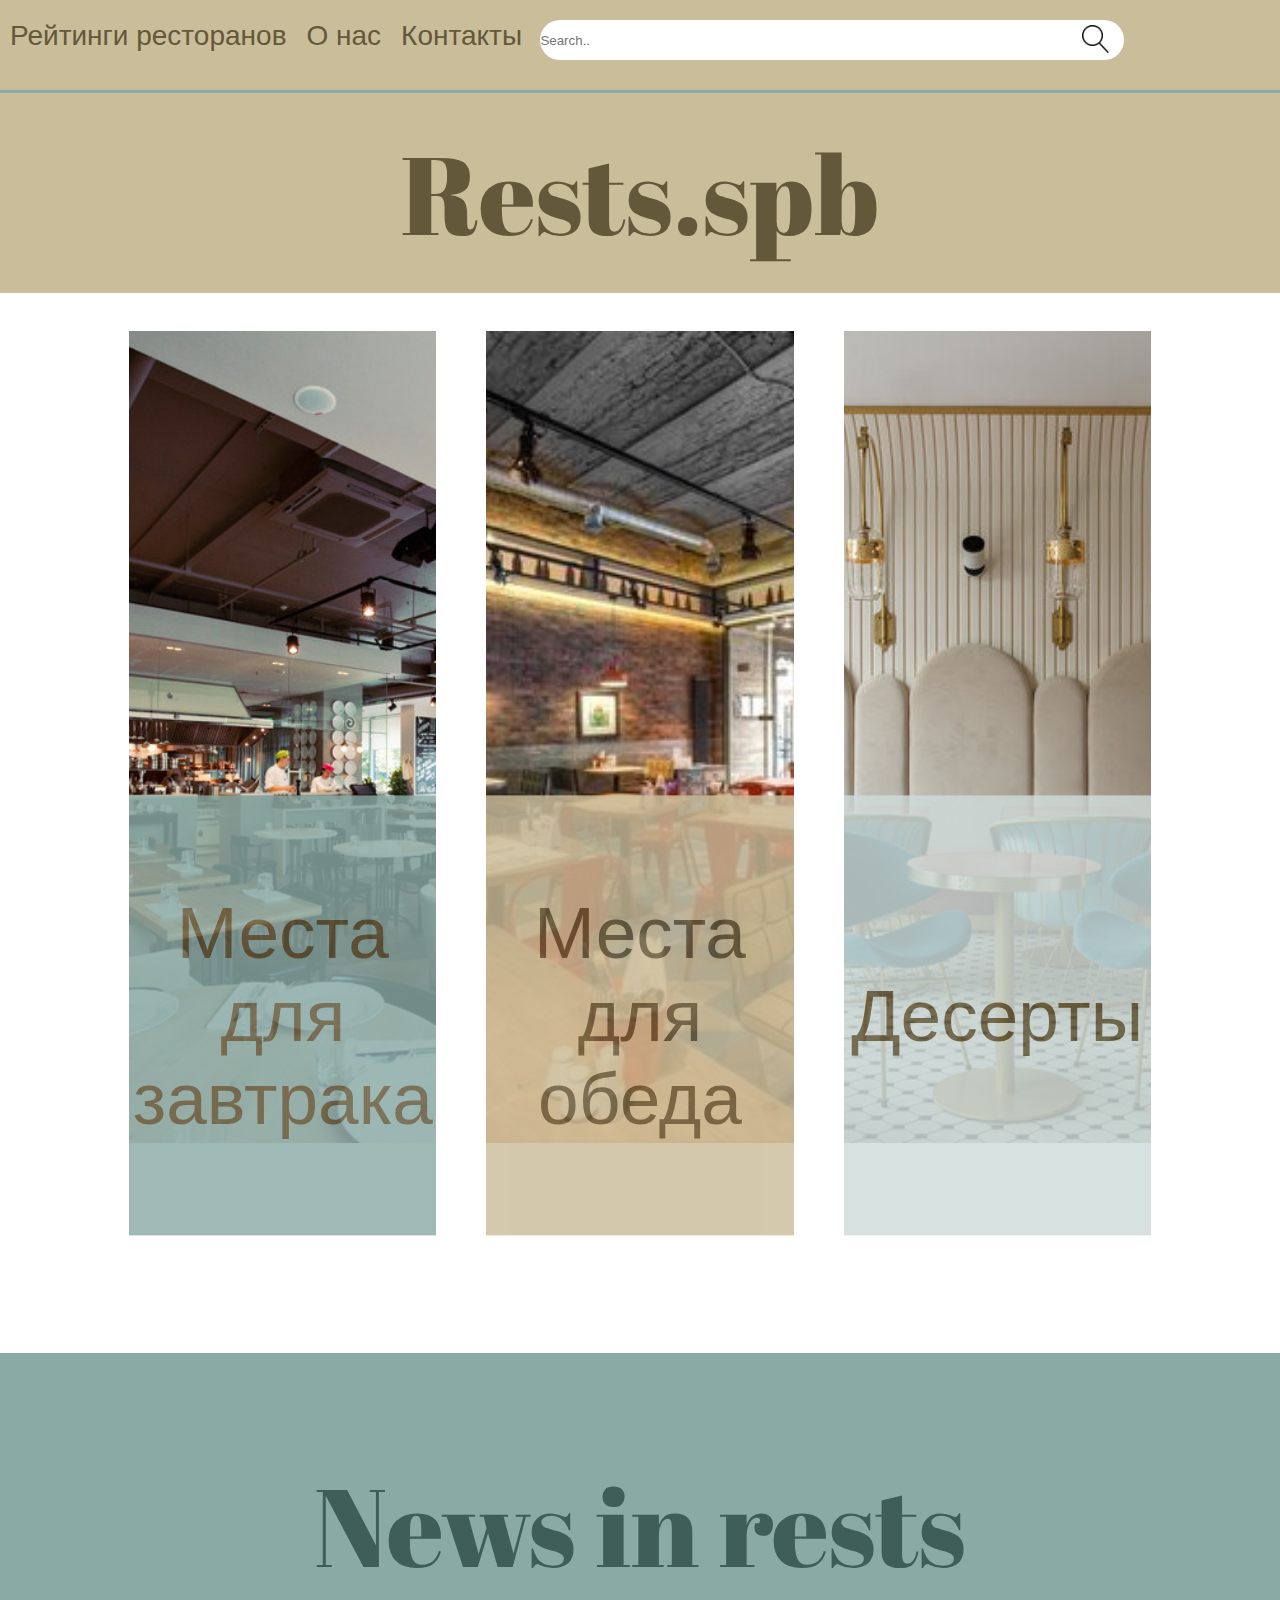
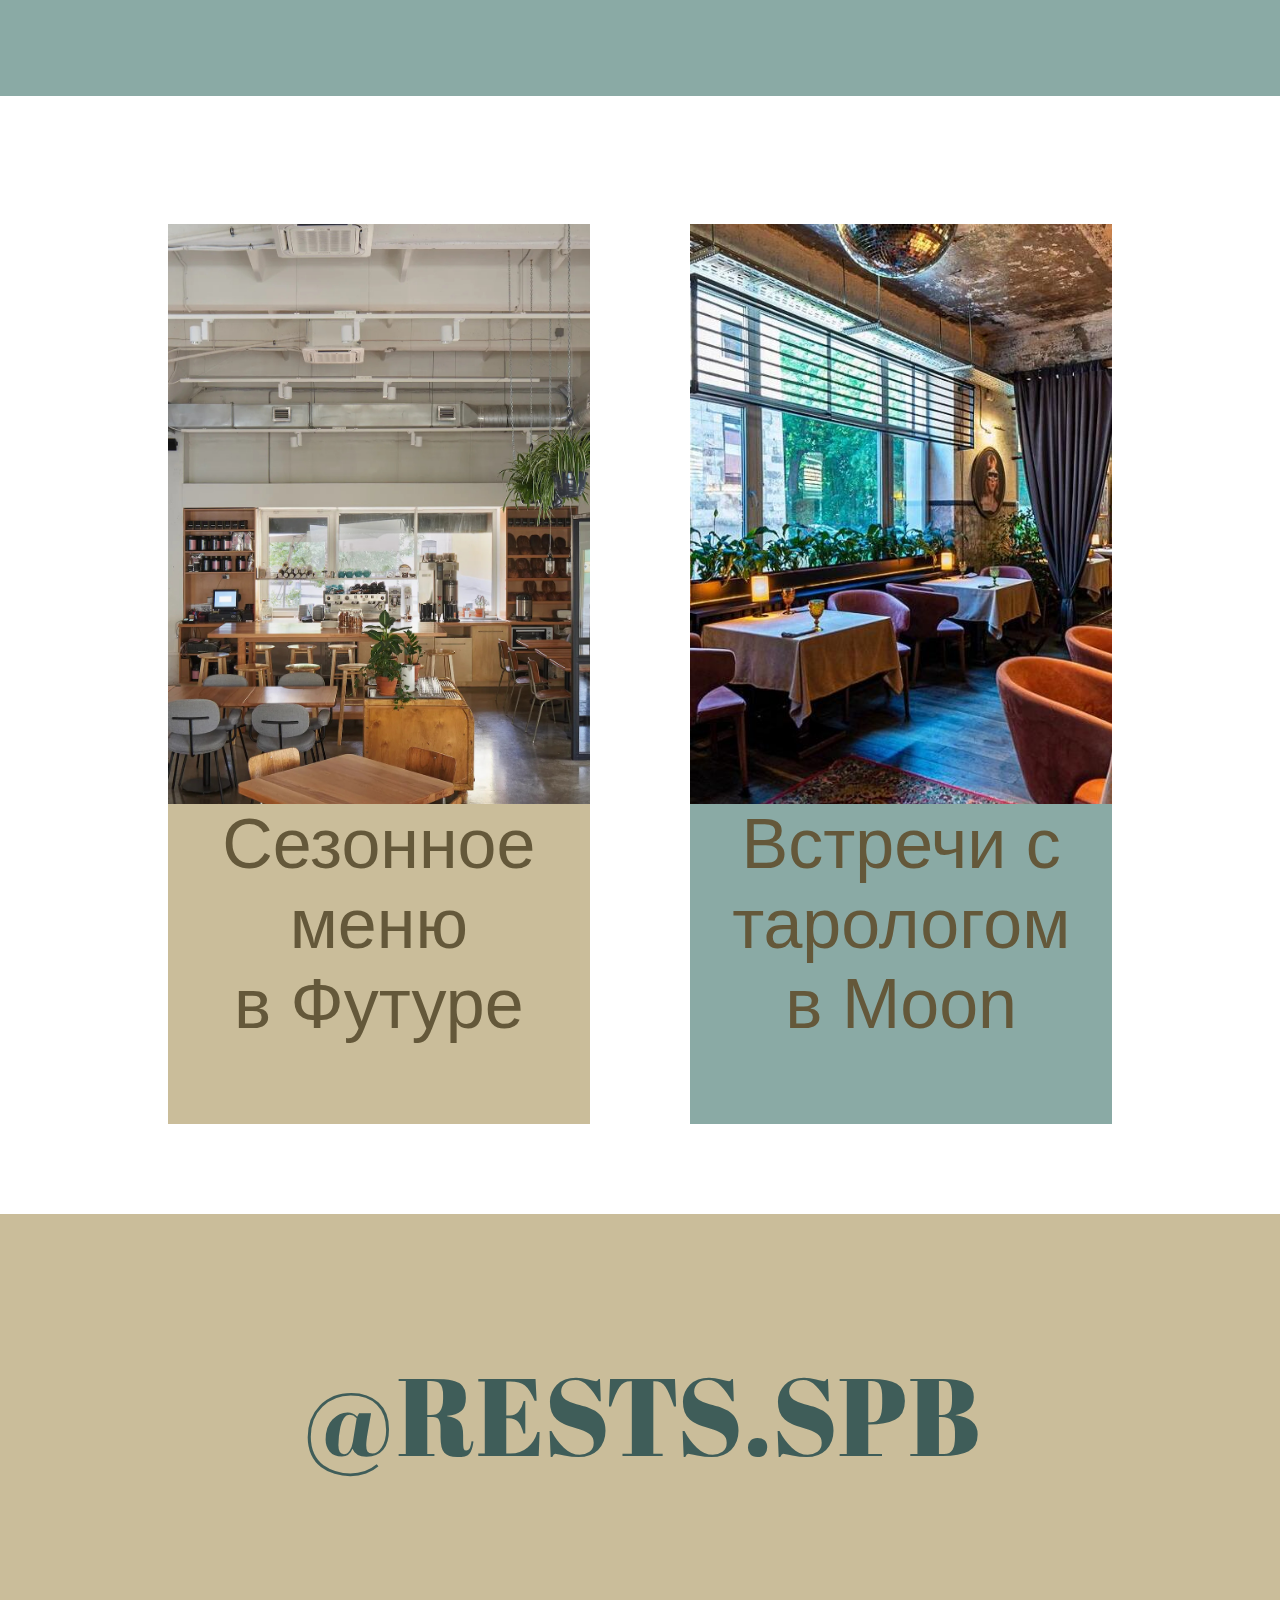
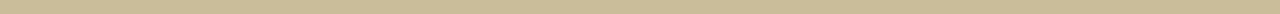
<file: index.html>
<!DOCTYPE html>
<html>
   <head>
		<link rel="preconnect" href="https://fonts.googleapis.com"><link rel="preconnect" href="https://fonts.gstatic.com" crossorigin><link href="https://fonts.googleapis.com/css2?family=Abril+Fatface&display=swap" rel="stylesheet">
	
	   <link href="https://fonts.cdnfonts.com/css/garet" rel="stylesheet">
	 
	   <link rel="stylesheet" type="text/css" href="style.css"> 
	   <title> Rests.spb </title>
   </head>	
	<body> 
		<div id="upper">
			<div id="upper_line">
				<div id="buttons">
					<div class="button"> 
						Рейтинги рeсторанов
					</div>
					<div class="button"> 
						О нас
					</div>
					<div class="button"> 
						Контакты
					</div>
				</div>
				<div id="search_bar"> 
					<input type="text" placeholder="Search..">
					<img src="lupa.png">
				</div>
			</div>
				
			<div id="upper_restsspb"> 
			Rests.spb
			</div>
		</div>
		
		<div id="t_elements"> 
		
			<div class="t_element"> 
				<div class="change"> 
					<img src="probka.jpg">
				</div>
				<div class="square" id="s1"> 
					Места<br> для <br> завтрака
				</div>
			</div>
			
			<div class="t_element">
				<div class="change">
					<img src="ketch-up-burgers.jpg">
				</div>
				<div class="square" id="s2"> 
					Места<br> для <br> обеда
				</div>
			</div>

			<div class="t_element"> 
				<div class="change">
					<img src="anna.jpg">
				</div>
				<div class="square" id="s3"> 
					Десерты
				</div>
			</div>
		</div>
	
		
		<div id="news_in_rests">
			News in rests
		</div>
		<div id="events">
			<div class="event" id="tw_events_1">
				<div class="change2"> 
					<img src="futura.jpg">
				</div>
				
				Сезонное <br> меню <br> в Футуре
			</div>
			<div class="event" id="tw_events_2">
				<div class="change2"> 
					<img src="moon.jpg">
				</div>
				 Встречи с <br> тарологом <br> в Moon
			</div>
		</div>
		
		
		<div id="futter">
		@RESTS.SPB
		</div>
	</body>
	
</html>
</file>
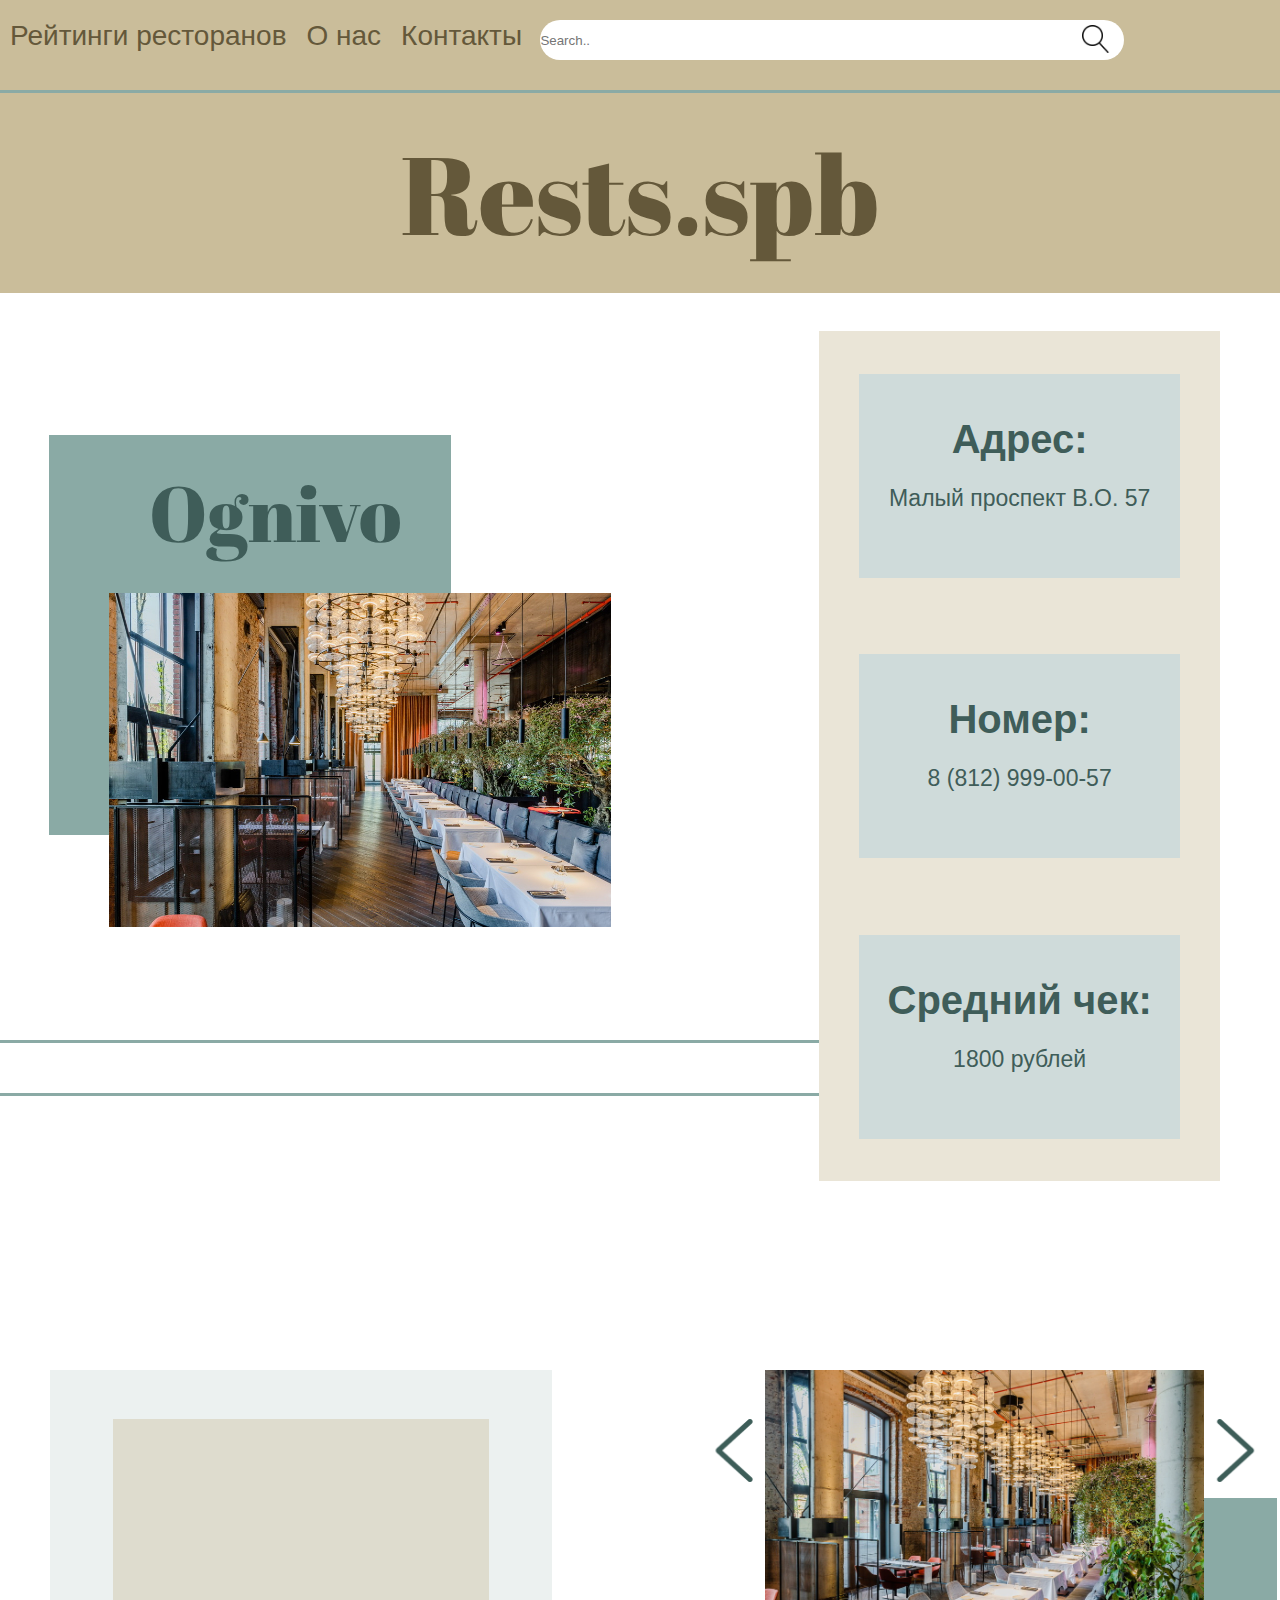
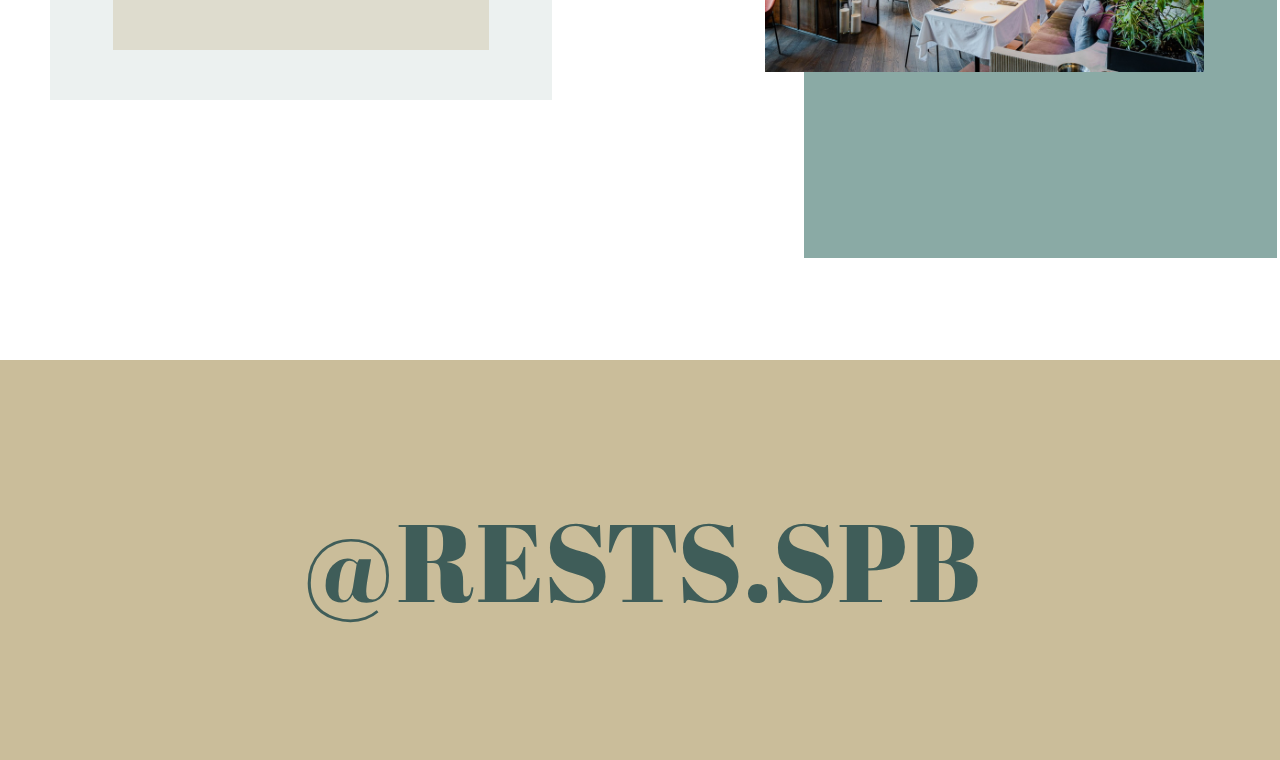
<file: 2 page — 3.html>
<!DOCTYPE html>
<html>
	<head>
		<link rel="stylesheet" type = "text/css" href = "style.css">
		<link rel="stylesheet" type = "text/css" href = "2page.css">
	</head>
	<body>
		<div id="upper">
			<div id="upper_line">
				<div id="buttons">
					<div class="button"> 
						Рейтинги рeсторанов
					</div>
					<div class="button"> 
						О нас
					</div>
					<div class="button"> 
						Контакты
					</div>
				</div>
				<div id="search_bar"> 
					<input type="text" placeholder="Search..">
					<img src="lupa.png">
				</div>
			</div>
				
			<div id="upper_restsspb"> 
			Rests.spb
			</div>
		</div>
		<div class="parent">
			<div id="mother_left">
				<div id="quadrat">
					<H1> Ognivo </H1>
					<img src="ognivo1.jpg">
				</div>
				<div id="line">
				</div>
			</div>
			<div id="mother_right">
				<div id="for_inf">
					<div class="inf">
						<H2> Адрес: </H2>
						<p>
						Малый проспект В.О. 57
						</p>
					</div>
					<div class="inf">
					<H2> Номер: </H2>
						<p>
						8 (812) 999-00-57
						</p>
					</div>
					<div class="inf">
						<H2> Средний чек: </H2>
						<p>
						1800 рублей
						</p>
					</div>
				</div>
			</div>
		</div>
		<div class="parent new_parent">
			<div id="parent_left_low"> 
				<div id="menu">
					<div id="menu_beige">
					</div>
				</div>	
				
			</div>
			<div id="parent_right_low">
				<div id="arrow_left"> 
					<img src="images page 2/-.png">
				</div>
				<div id="image_bistro">
					<div id="rectangle">
					</div>
					<img src="ognivo2.jpg">
				</div>
				<div id="arrow_right">
					<img src="images page 2/-.png">
				</div>
			</div>
		</div>
		<div id="futter">
		@RESTS.SPB
		</div>
	</body>
</html>
</file>
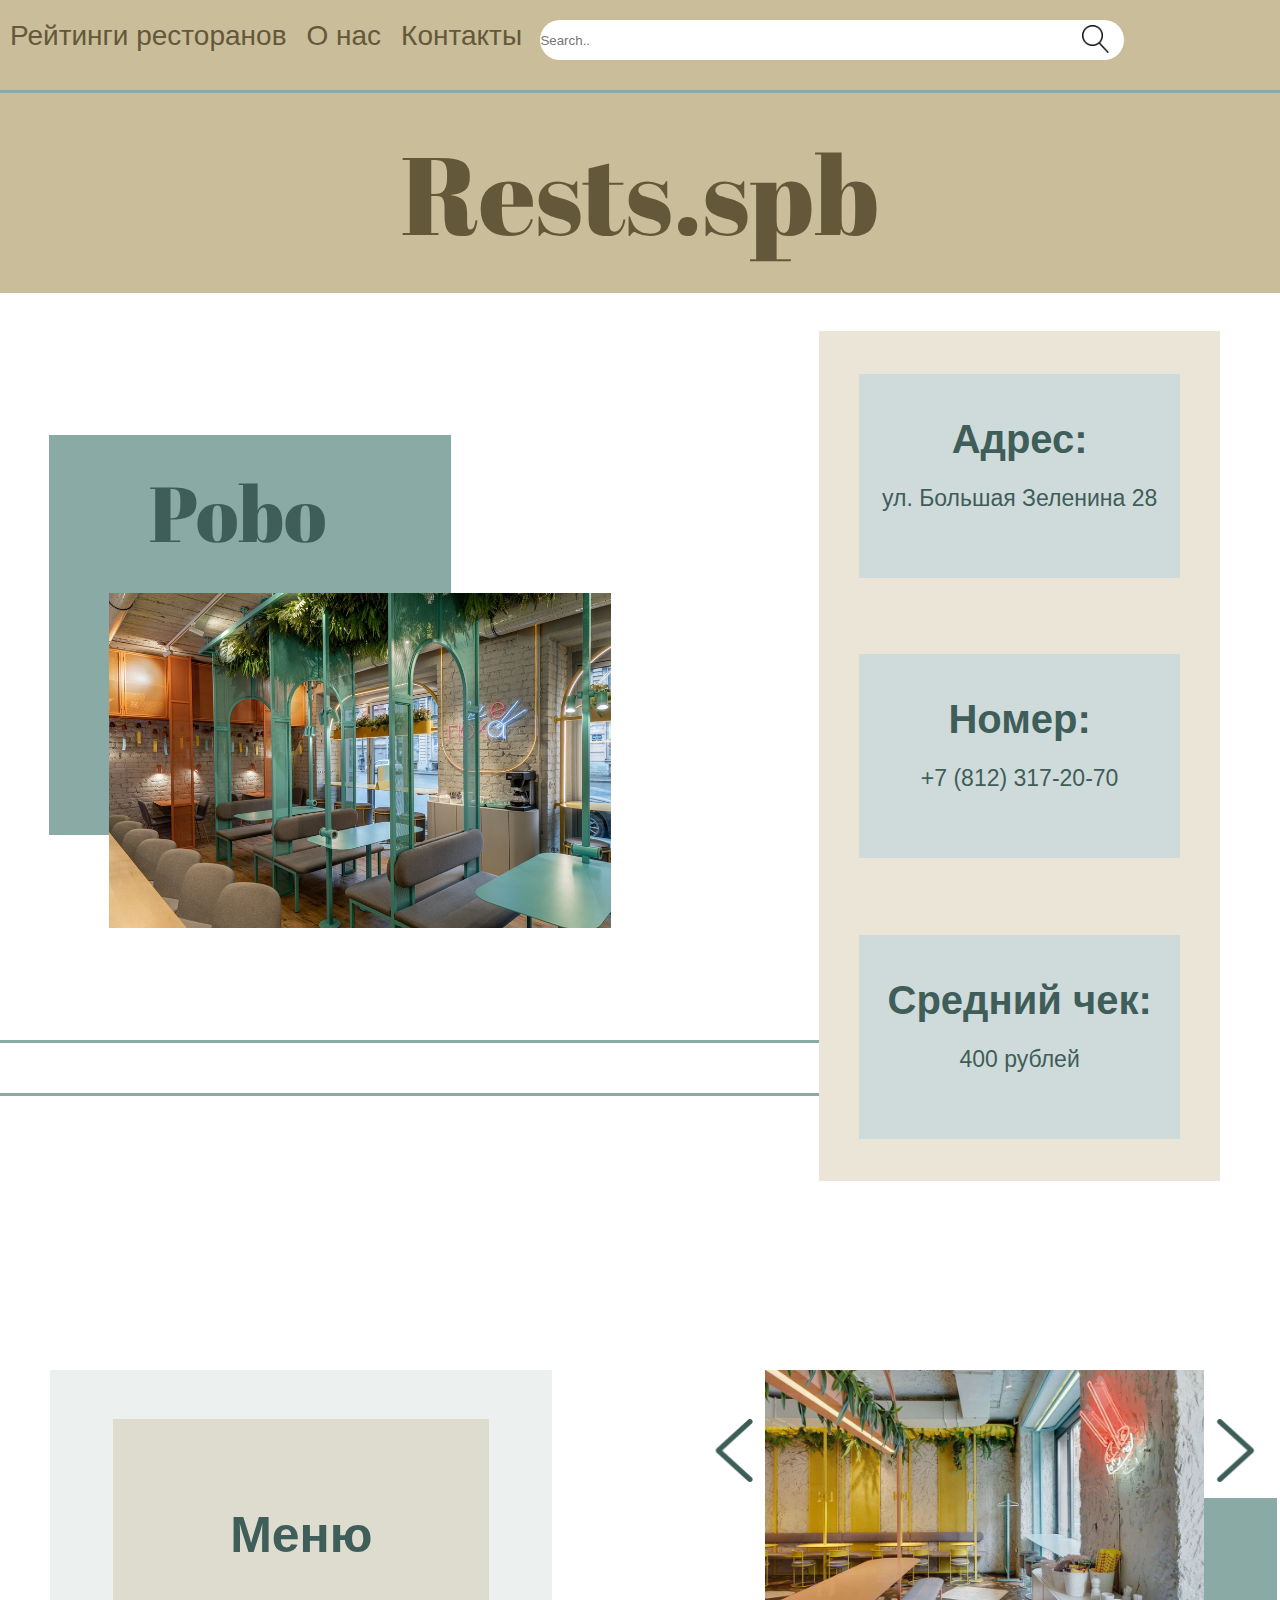
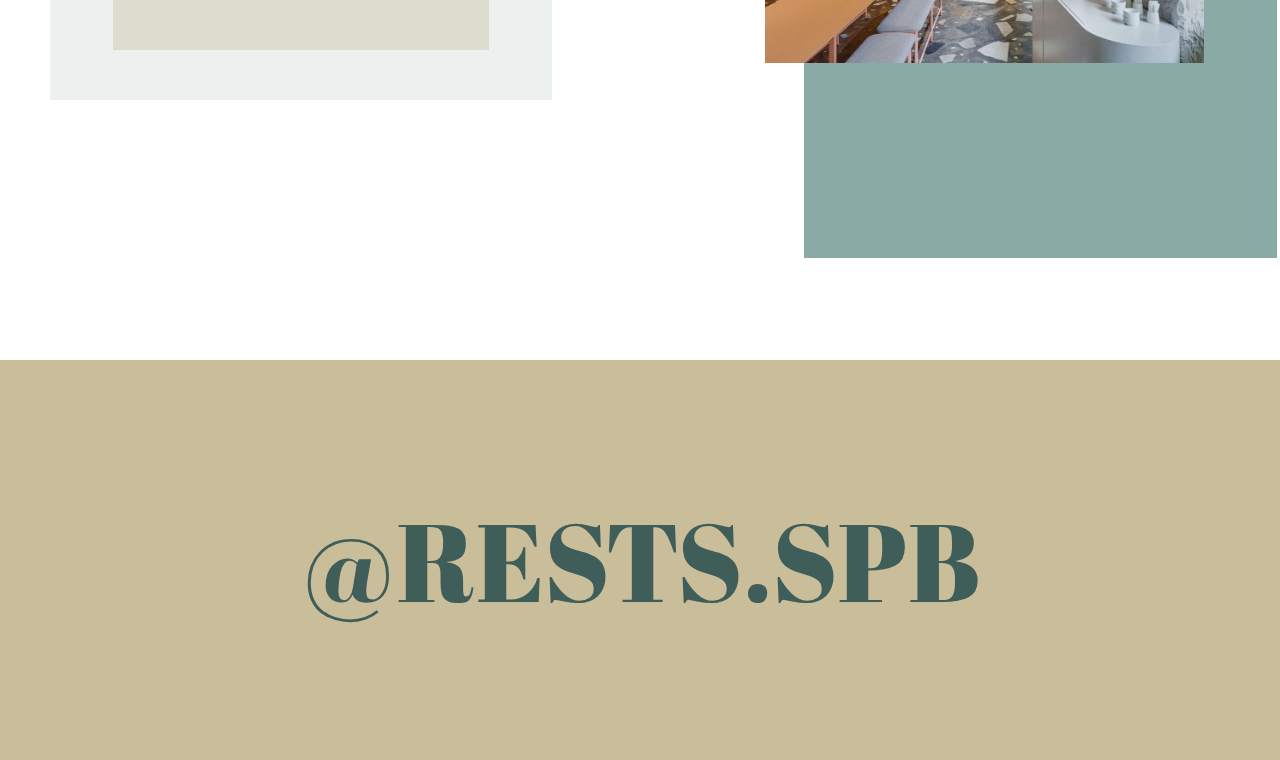
<file: 2 page — 4.html>
<!DOCTYPE html>
<html>
	<head>
		<link rel="stylesheet" type = "text/css" href = "style.css">
		<link rel="stylesheet" type = "text/css" href = "2page.css">
	</head>
	<body>
		<div id="upper">
			<div id="upper_line">
				<div id="buttons">
					<div class="button"> 
						Рейтинги рeсторанов
					</div>
					<div class="button"> 
						О нас
					</div>
					<div class="button"> 
						Контакты
					</div>
				</div>
				<div id="search_bar"> 
					<input type="text" placeholder="Search..">
					<img src="lupa.png">
				</div>
			</div>
				
			<div id="upper_restsspb"> 
			Rests.spb
			</div>
		</div>
		<div class="parent">
			<div id="mother_left">
				<div id="quadrat">
					<H1> Pobo </H1>
					<img src="pobo1.jpg">
				</div>
				<div id="line">
				</div>
			</div>
			<div id="mother_right">
				<div id="for_inf">
					<div class="inf">
						<H2> Адрес: </H2>
						<p>
						ул. Большая Зеленина 28
						</p>
					</div>
					<div class="inf">
					<H2> Номер: </H2>
						<p>
						+7 (812) 317-20-70
						</p>
					</div>
					<div class="inf">
						<H2> Средний чек: </H2>
						<p>
						400 рублей
						</p>
					</div>
				</div>
			</div>
		</div>
		<div class="parent new_parent">
			<div id="parent_left_low"> 
				<div id="menu">
					<div id="menu_beige">
					<H2> Меню </H2>
					</div>
				</div>	
				
			</div>
			<div id="parent_right_low">
				<div id="arrow_left"> 
					<img src="images page 2/-.png">
				</div>
				<div id="image_bistro">
					<div id="rectangle">
					</div>
					<img src="pobo2.jpg">
				</div>
				<div id="arrow_right">
					<img src="images page 2/-.png">
				</div>
			</div>
		</div>
		<div id="futter">
		@RESTS.SPB
		</div>
	</body>
</html>
</file>
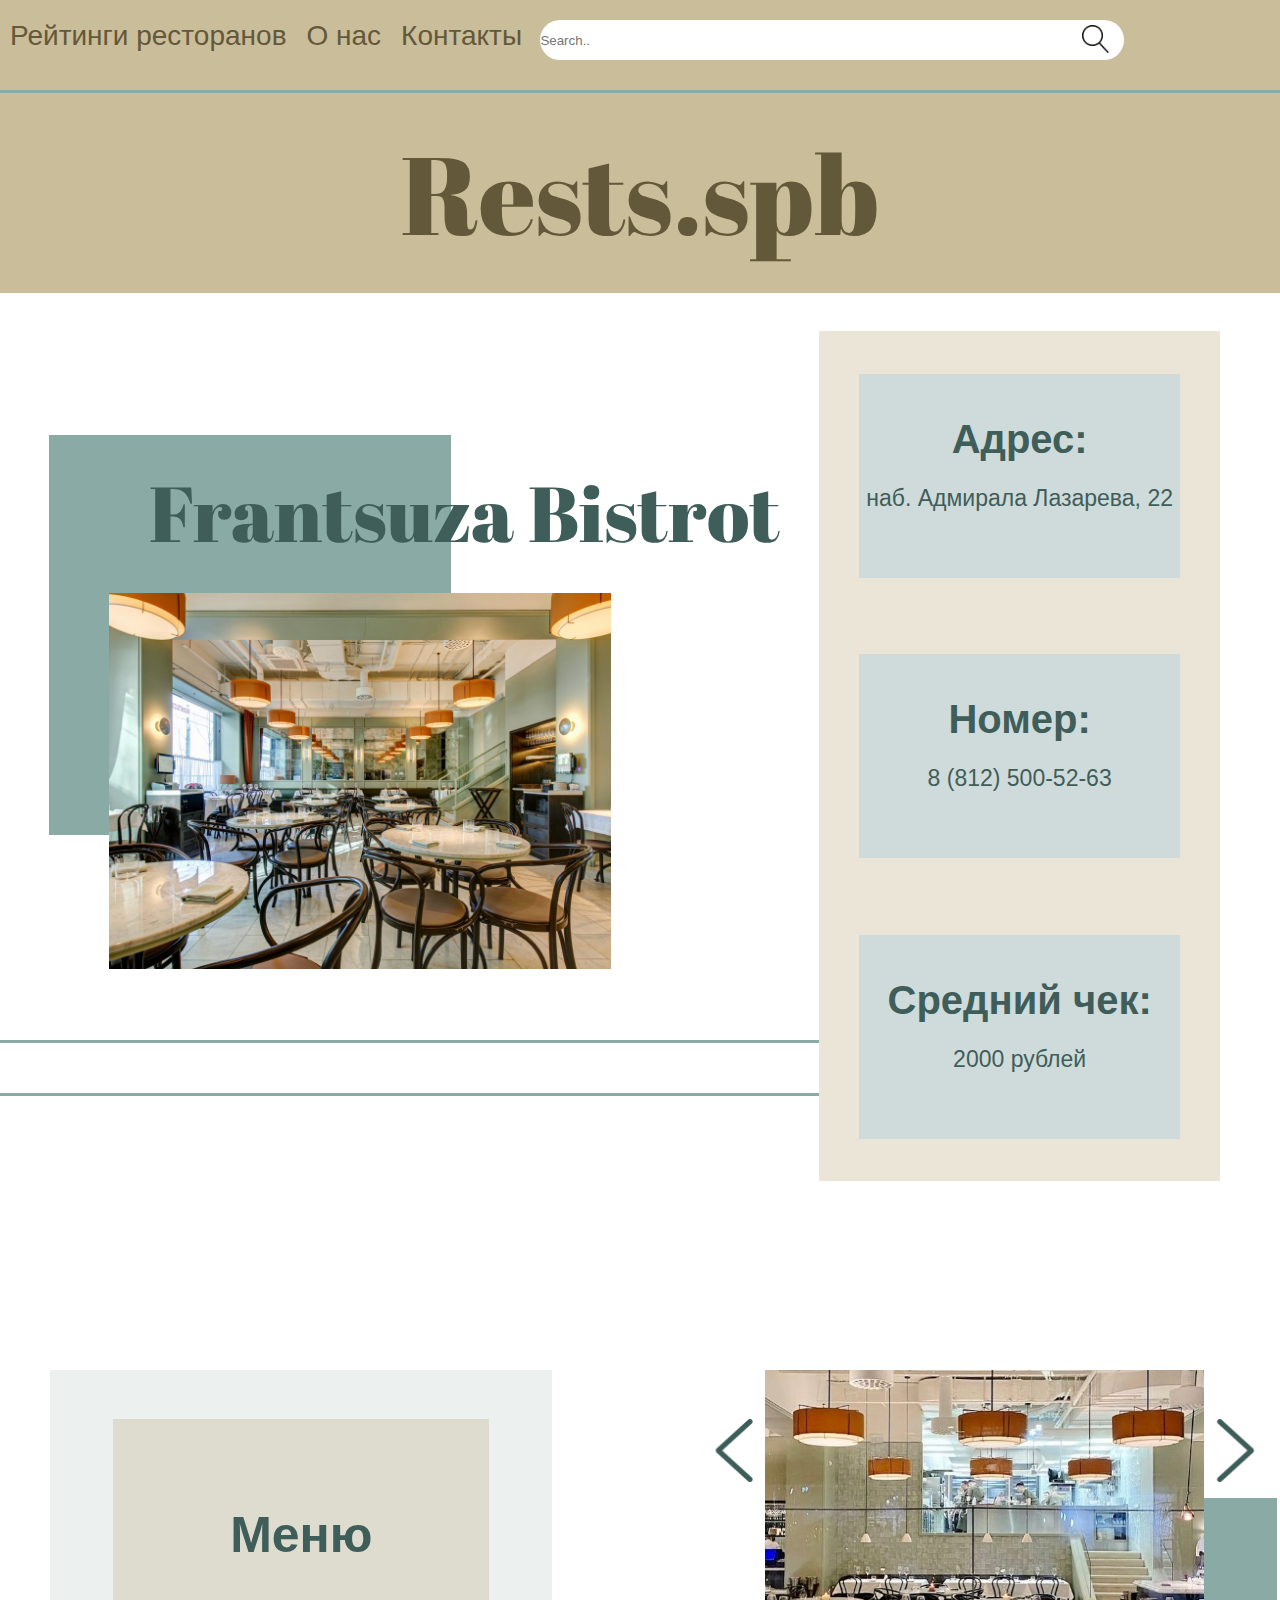
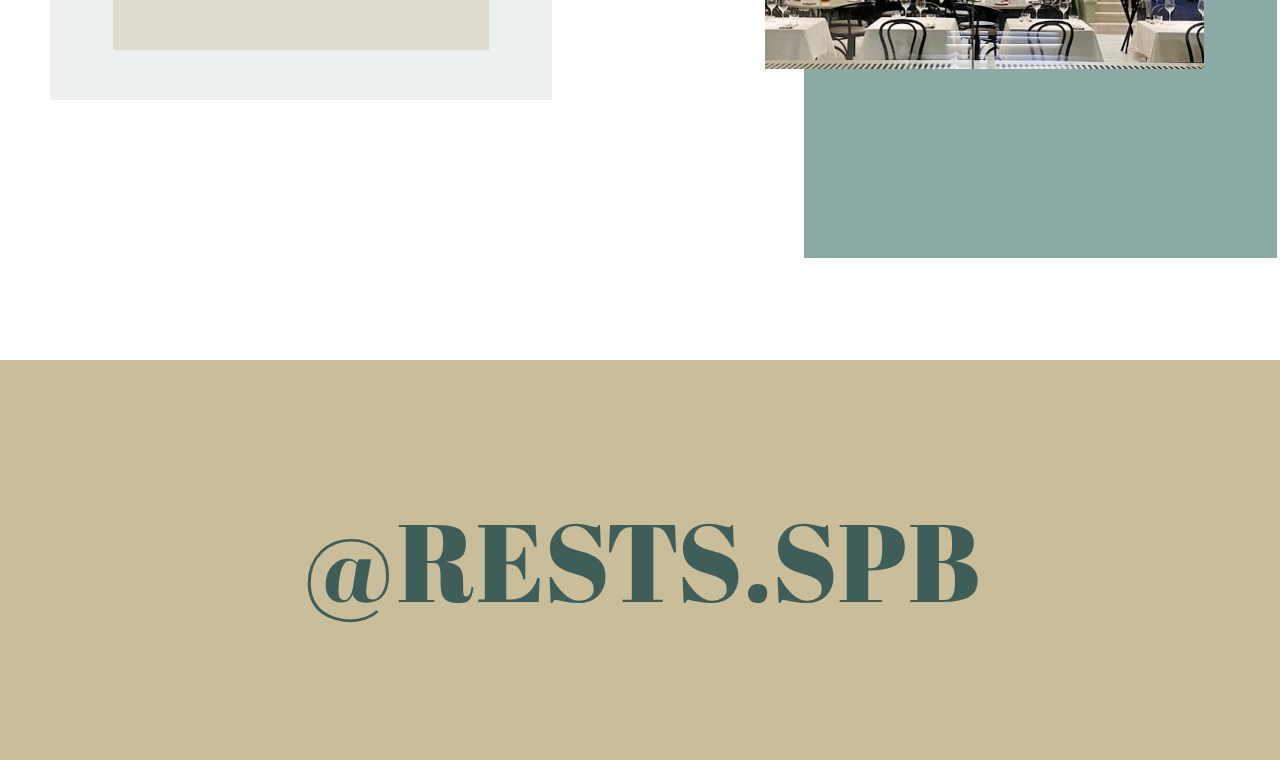
<file: 2 page.html>
<!DOCTYPE html>
<html>
	<head>
		<link rel="stylesheet" type = "text/css" href = "style.css">
		<link rel="stylesheet" type = "text/css" href = "2page.css">
	</head>
	<body>
		<div id="upper">
			<div id="upper_line">
				<div id="buttons">
					<div class="button"> 
						Рейтинги рeсторанов
					</div>
					<div class="button"> 
						О нас
					</div>
					<div class="button"> 
						Контакты
					</div>
				</div>
				<div id="search_bar"> 
					<input type="text" placeholder="Search..">
					<img src="lupa.png">
				</div>
			</div>
				
			<div id="upper_restsspb"> 
			Rests.spb
			</div>
		</div>
		<div class="parent">
			<div id="mother_left">
				<div id="quadrat">
					<H1> Frantsuza Bistrot </H1>
					<img src="images page 2/franz.jpg">
				</div>
				<div id="line">
				</div>
			</div>
			<div id="mother_right">
				<div id="for_inf">
					<div class="inf">
						<H2> Адрес: </H2>
						<p>
						наб. Адмирала Лазарева, 22
						</p>
					</div>
					<div class="inf">
					<H2> Номер: </H2>
						<p>
						8 (812) 500-52-63
						</p>
					</div>
					<div class="inf">
						<H2> Средний чек: </H2>
						<p>
						2000 рублей
						</p>
					</div>
				</div>
			</div>
		</div>
		<div class="parent new_parent">
			<div id="parent_left_low"> 
				<div id="menu">
					<div id="menu_beige">
					<H2> Меню </H2>
					</div>
				</div>	
				
			</div>
			<div id="parent_right_low">
				<div id="arrow_left"> 
					<img src="images page 2/-.png"  Onclick= "change('left')" >
				</div>
				<div id="image_bistro">
					<div id="rectangle">
					</div>
					<img  id='currentimage' src="images page 2/page 2_1.jpg"  alt="1">
				</div>
				<div id="arrow_right">
					<img src="images page 2/-.png"  Onclick= "change('right')">
				</div>
			</div>
		</div>
		<div id="futter">
		@RESTS.SPB
		</div>
		<script>

		  function change(direction){
		  
			var max = 3;
			var page_num = 2;

			var change =  document.getElementById('currentimage').alt;
			if(direction=='left'){
			  if(change!=1)  change = change * 1 - 1;

			}else{
			  if(change!= max) change = change * 1 + 1;

			}
			document.getElementById('currentimage').alt = change;
			var address = "images page 2/page "+ page_num + "_"  +change + ".jpg";
			document.getElementById('currentimage').src=address;
			document.getElementById('aboveimage').src=address;
		  }
		</script>
	</body>
</html>
</file>
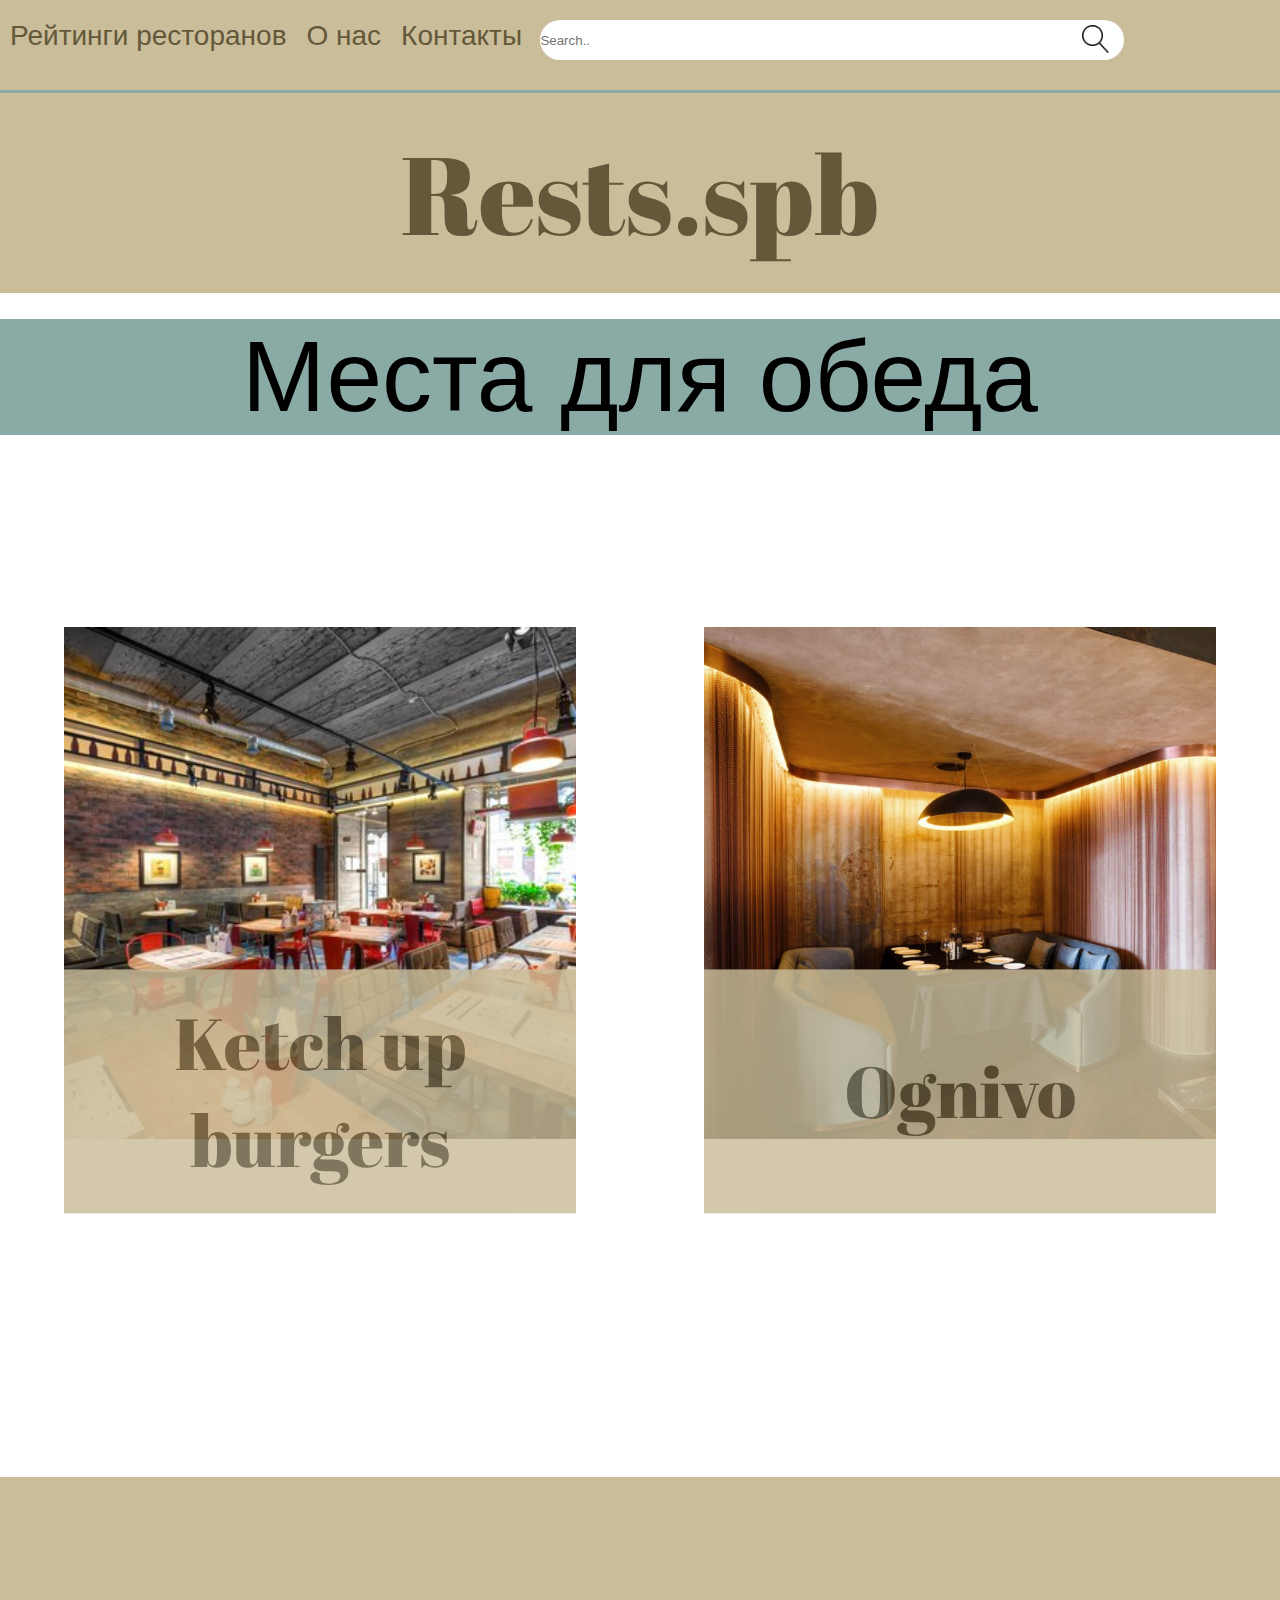
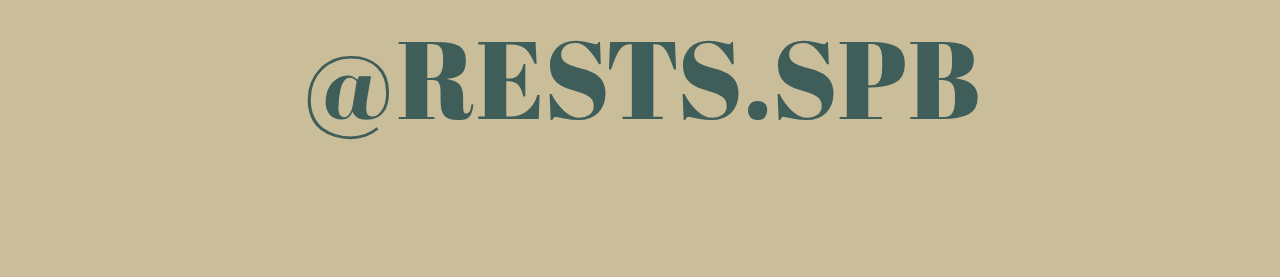
<file: page3.html>
<!DOCTYPE html>
<html>
	<head>
	<link rel="preconnect" href="https://fonts.googleapis.com"><link rel="preconnect" href="https://fonts.gstatic.com" crossorigin><link href="https://fonts.googleapis.com/css2?family=Abril+Fatface&display=swap" rel="stylesheet">
	
	   <link href="https://fonts.cdnfonts.com/css/garet" rel="stylesheet">
	<link rel="stylesheet" type="text/css" href="style.css"> 
	<link rel="stylesheet" type = "text/css" href = "page3.css">
	</head>
	<body>
		<div id="upper">
			<div id="upper_line">
				<div id="buttons">
					<div class="button"> 
						Рейтинги рeсторанов
					</div>
					<div class="button"> 
						О нас
					</div>
					<div class="button"> 
						Контакты
					</div>
				</div>
				<div id="search_bar"> 
					<input type="text" placeholder="Search..">
					<img src="lupa.png">
				</div>
			</div>
				
			<div id="upper_restsspb"> 
				Rests.spb
			</div>
		</div>
		<div id="place_for_dinner">
			Места для обеда
		</div>
		<div id="top_list">
			<div class="photo_and_title">
				<div class="photo">
					<img src="photo.for.rest.png"> 
				</div>
				<div class="square">
				Ketch up burgers
				</div>
			</div>
			<div class="photo_and_title">
				<div class="photo">
					<img src="photo.for.rest2.jpg">
				</div>
				<div class="square">
				Ognivo
				</div>
			</div>
		</div>

	<div id="futter">			
		@RESTS.SPB
	</div>
		
	</body>
</html>
</file>
<file: style.css>
@import url('https://fonts.googleapis.com/css2?family=Abril+Fatface&display=swap');
body{
	margin:0;
	font-family: 'Garet', sans-serif;
}

#upper{
	background: #CABD9A;
	width: 100%;
	font-size: 28px;
}

#upper_line{
	border-bottom: 3px solid #8AAAA5;
	width: 100%;
	height: 70px;
	display: flex;
	padding-top: 20px;
	justify-content: space-between;
	
}
#buttons{
	display: flex;
	padding-left: 10px;
	gap: 20px;
}
.button{
	text-align: center;
	min-width: 7%;
	color: #64583A;
	
}

#search_bar{
	width: 57%;
	height: 40px;
	text-align: right;
	padding-right: 10px;
	
}

#search_bar input{
	width: 80%;
	height: 100%;
	border-radius: 40px;
	padding: 0;
	border: none;
	display:block;
}

#search_bar img{
	height: 70%;
	position: relative;
	right: 22%;
	top: -88%;
}

#upper_restsspb{
	color: #64583A;
	font-size: 110px; 
	display: flex;
	height: 200px;
	justify-content: center;
	align-items: center;
	font-family: 'Abril Fatface', cursive;
}
#t_elements{
	width: 100%;
	display: flex;
	justify-content: center;
	gap: 50px;
}
.t_element{
	width: 24%;
	margin-top: 3%;
}

.change{
	width: 100%;
	height: 812px;
}
.change img{
	width: 100%;
	height: 100%;
	object-fit: cover;
}

.t_element img{
	width: 100%;
}

.square{
	width:100%;
	height: 440px;
	opacity: 0.82;
	transform: translate(0,-79%);
	color: #64583A;
	font-size: 73px;
	display: flex;
	text-align: center;
	align-items: center;
	justify-content: center;
	}
	
#s1{
	background: #8AAAA5;
}
#s2{
	background: #CABD9A;
}
#s3{
	background: #CFDBDA;
}

#news_in_rests{
	width: 100%;
	height: 343px;
	background: #8AAAA5;
	position: relative;
	top: -230px;
	display: flex;
	align-items: center;
	text-align: center;
	justify-content: center;
	color: #3F5D59;
	font-size: 110px;
	font-family: 'Abril Fatface', cursive;

}
#events{
	width: 100%;
	height: 900px;
	display: flex;
	justify-content: center;
	gap: 100px;
	margin-top: -8%;
}
.event{
	width: 33%;
	height: 100%;
	color: #64583A;
	align-items: center;
	text-align: center;
	justify-content: flex-start;
	font-size: 70px;
	display: flex;
	flex-direction: column;
}

.change2{
	width: 100%;
	height: 580px;
}
.change2 img{
	width: 100%;
	height: 100%;
	object-fit: cover;
}
#tw_events_1{
	background: #CABD9A;
}

#tw_events_2{
	background: #8AAAA5;
}

#lower{
	width: 100%;
	height: 150px;
	display: flex;
	background: #CABD9A;
}
#futter {
	height: 400px;
	width: 100%;
	background-color: #CABD9A;
	display: flex;
	align-items: center;
	text-align: center;
	justify-content: center;
	margin-top: 90px;
	color: #3F5D59;
	font-size: 110px;
	font-family: 'Abril Fatface', cursive;
}
</file>
<file: 2page.css>
body{
	margin: 0;
	width: 100%;
}
.parent{
	height: 1000px;
	width: 100%;
	display: flex;
	flex-direction: row;
	justify-content: center;
	margin-top: 3%;
	}
.new_parent{
	height: 500px;
}

#mother_left{
	height: 100%;
	width: 64%;
	margin-top: 4%;
	font-family: 'Abril Fatface', cursive;
	font-size: 39px;
	}
	
#line{
	margin-top: 25%;
	height: 5%;
	width: 100%;
	border-top: 3px solid #8AAAA5;
	border-bottom: 3px solid #8AAAA5;
}
	
#quadrat{
	height: 40%;
	width: 49%;
	background: #8AAAA5;
	margin-left: 6%;
}
#quadrat H1{
	display: block;
	margin-left: 25%;
	padding-top: 6%;
	color: #3F5D59;
	width: 200%;
	font-weight: 100;
}
#quadrat img{
	margin-top: -6%;
	margin-left: 15%;
	width: 125%;
}
#mother_right{
	height: 100%;
	width: 36%;
	display: flex;
	justify-content: flex-start;
	align-items: flex-start;
	}
	
#for_inf {
	height: 85%;
	width: 87%;
	background-color: rgba(202, 189, 154, 0.4);
	display: flex;
	flex-direction: column;
	justify-content: center;
	align-items: center;
	gap: 9%;
}

.inf{
	height: 24%;
	width: 80%;
	background: #CFDBDA;
	color: #3F5D59;
	display: flex;
	flex-direction: column;
	align-items: center;
	justify-content: center; 
	
	
}
.inf H2{
	margin: 0;
	font-size: 40px; 
}
.inf p{
	font-size: 23px
}
#menu{
	height: 66%;
	width: 80%;
	background-color: rgba(207, 219, 218, 0.4);
	margin-left: 6%;
	
	
	display: flex;
	justify-content: center;
	align-items: center;
}

#menu_beige{
	width: 75%;
	height: 70%;
	background-color: rgba(202, 189, 154, 0.4);
	display: flex;
	flex-direction: column;
	align-items: center;
	justify-content: center; 
	
}
#menu_beige H2{
	color: #3F5D59;
	font-size: 50px;

	
}
#parent_left_low{
	width: 49%;
	display: flex;
	flex-direction: row;
	justify-content: left;
}

#parent_right_low{
	height: 33%;
	width: 49%;
	display: flex;
	flex-direction: row;
	justify-content: right;
	align-items: center;
}

#arrow_left{
	transform: scale(-1,1);
	width: 10%;
}

#arrow_right{
	width: 10%;
}

#image_bistro{
	width: 70%;
	height: 100%; 
}
#rectangle {
	height: 40%;
	width: 37%;
	background-color: #8AAAA5; 
	position: absolute;
	z-index: -1;
	margin-top: 10%;
	margin-left: 3%;
}
#arrow_left img, #arrow_right img, #image_bistro img{
	width: 100%;
}
#franz{
	height: 480px;
	position: absolute;
	top: 75%;
	left: 10%;
}
#franz img{
	width: 55%;
}
</file>
<file: page3.css>
@import url('https://fonts.googleapis.com/css2?family=Abril+Fatface&display=swap');
#body{
	margin:0;
	font-family: 'Garet', sans-serif;
}
#place_for_dinner{
background: #8AAAA5;
height: 116px;
width: 100%; 
display:flex;
justify-content:center; 
align-items:center;
font-size:100px;
margin-top:2%;

}
#top_list{
	width: 100%;
	display: flex;
	justify-content:center;
	gap:10%;
}
.photo_and_title{	
width:40%;
display:flex;
flex-direction:column;
margin-top:15%;
}
.photo{
	width:100%;
	
	}
.photo img{
	width:100%;
}
.square {
	background: #CABD9A;
	width:100%;
	height:  244.48px;
	opacity:0.82;
	justify-content:center;
	transform: translate(0, -71%);
	display:flex;
	justify-content:center;
	align-items:center;
	font-size:72px;
	color:#64583A;
	font-family: 'Abril Fatface', cursive;
}
#futter {
	height: 400px;
	width: 100%;
	background-color: #CABD9A;
	display: flex;
	align-items: center;
	text-align: center;
	justify-content: center;
	margin-top: 90px;
	color: #3F5D59;
	font-size: 110px;
	font-family: 'Abril Fatface', cursive;
}
</file>
